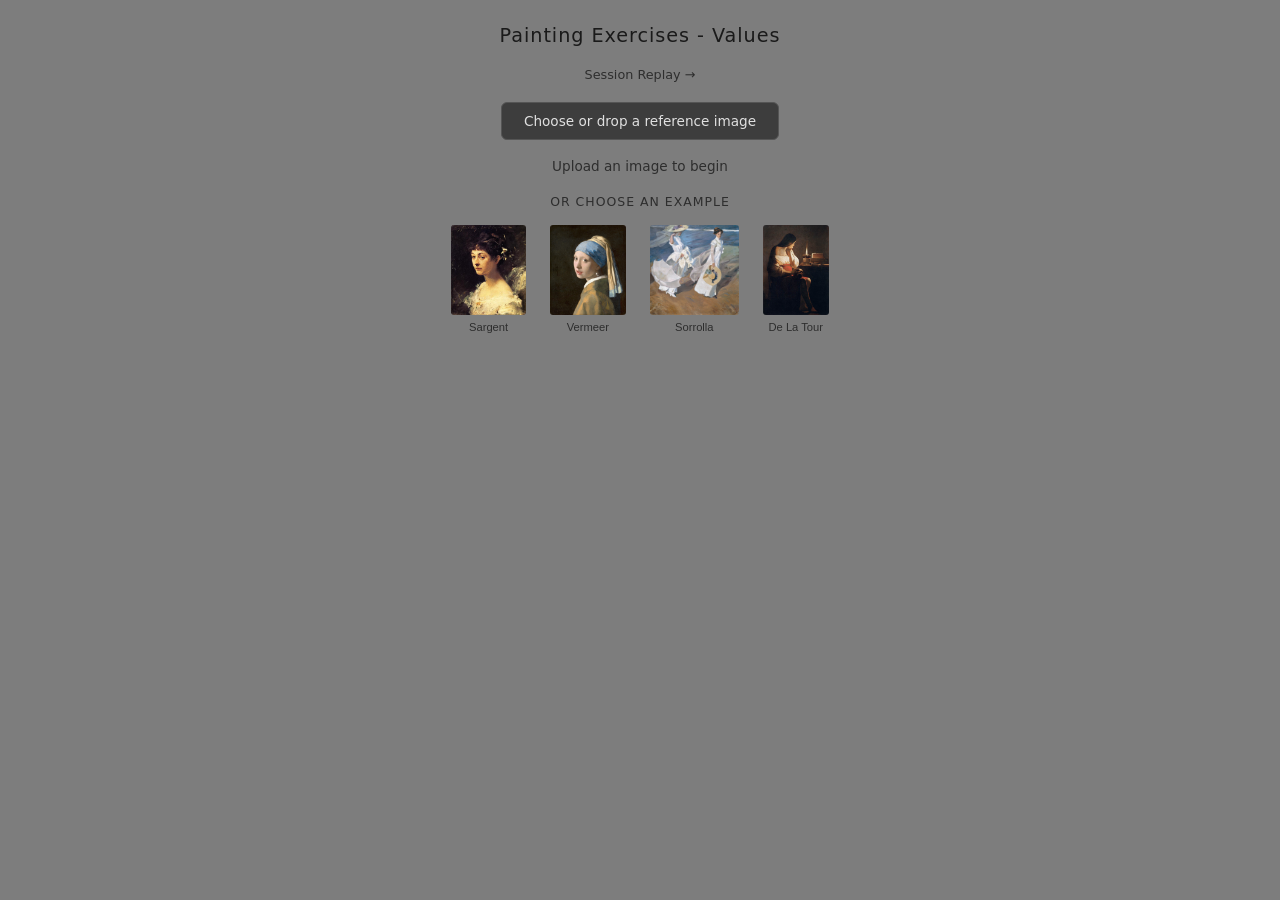
<file: index.html>
<!DOCTYPE html>
<html lang="en">
<head>
  <meta charset="UTF-8" />
  <meta name="viewport" content="width=device-width, initial-scale=1.0" />
  <title>Painting Exercises Values</title>
  <link rel="stylesheet" href="css/styles.css" />
</head>
<body>
  <h1>Painting Exercises - Values</h1>
  <a href="replay.html" id="replay-link">Session Replay →</a>

  <!-- Top controls (shown only when stage is active) -->
  <div id="top-controls" style="display:none">
    <button id="change-image-btn" class="toolbar-btn">← Change image</button>
    <div id="zoom-group">
      <span class="toolbar-label">Zoom</span>
      <input type="range" id="zoom-slider" min="25" max="100" value="100" step="5" />
      <span id="zoom-value">100%</span>
    </div>
  </div>

  <!-- Landing screen (hidden once an image is loaded) -->
  <div id="landing">

    <!-- Upload -->
    <div id="upload-area">
      <label id="upload-label" for="file-input">Choose or drop a reference image</label>
      <input type="file" id="file-input" accept="image/*" />
      <p id="hint">Upload an image to begin</p>
    </div>

    <!-- Example gallery -->
    <div id="example-gallery">
      <span class="gallery-label">or choose an example</span>
      <div id="example-thumbs">
        <!-- <button class="example-thumb" data-src="images/zorn1891-waltz.jpg" data-name="zorn1891-waltz.jpg">
          <img src="images/zorn1891-waltz.jpg" alt="Zorn - The Waltz" />
          <span>Zorn - The Waltz, 1891</span>
        </button> -->
        <button class="example-thumb" data-src="images/sargent1878-austin.jpg" data-name="sargent1878-austin.jpg">
          <img src="images/sargent1878-austin.jpg" alt="Sargent - Mary Turner Austin" />
          <span>Sargent</span>
        </button>
        <button class="example-thumb" data-src="images/Vermeer1665-Girl_with_a_Pearl_Earring.jpg" data-name="Vermeer1665-Girl_with_a_Pearl_Earring.jpg">
          <img src="images/Vermeer1665-Girl_with_a_Pearl_Earring.jpg" alt="Vermeer - Girl with a Pearl Earring" />
          <span>Vermeer</span>
        </button>
        <button class="example-thumb" data-src="images/Sorolla-_Strolling_along_the_Seashore.jpg" data-name="Sorolla-_Strolling_along_the_Seashore.jpg">
          <img src="images/Sorolla-_Strolling_along_the_Seashore.jpg" alt="Sorrolla" />
          <span>Sorrolla</span>
        </button>
        <button class="example-thumb" data-src="images/de_La_Tour-Magdalen_of_Night_Light.jpg" data-name="de_La_Tour-Magdalen_of_Night_Light.jpg">
          <img src="images/de_La_Tour-Magdalen_of_Night_Light.jpg" alt="de La Tour" />
          <span>De La Tour</span>
        </button>
        <!-- <button class="example-thumb" data-src="images/gaugin1892-taitian.webp" data-name="gaugin1892-taitian.webp">
          <img src="images/gaugin1892-taitian.webp" alt="Gauguin - Tahitian Landscape" />
          <span>Gauguin - Tahitian Landscape, 1892</span>
        </button> -->
      </div>
    </div>

  </div>

  <!-- Stage (hidden until image loads) -->
  <div id="stage">

    <!-- Reference image + its toolbar -->
    <div id="ref-container">
      <img id="ref-img" alt="Reference" />
      <div id="ref-toolbar" class="sub-toolbar">
        <button id="bw-btn" class="toolbar-btn">B&amp;W</button>
        <div class="toolbar-divider"></div>
        <span class="toolbar-label">Blur</span>
        <input type="range" id="blur-slider" min="0" max="20" value="0" step="1" />
        <span id="blur-value">Off</span>
      </div>
    </div>

    <!-- Drawing canvas + its toolbar -->
    <div id="canvas-container">
      <canvas id="drawing-canvas"></canvas>
      <div id="canvas-toolbar" class="sub-toolbar">
        <div class="toolbar-row">
          <span class="toolbar-label">Color</span>
          <div id="color-group">
            <div class="swatch active" id="swatch-black" data-color="0,0,0"       title="Black"></div>
            <div class="swatch"        id="swatch-grey"  data-color="125,125,125" title="Grey"></div>
            <div class="swatch"        id="swatch-white" data-color="250,250,250" title="White"></div>
          </div>
        </div>
        <div class="toolbar-row">
          <span class="toolbar-label">Size</span>
          <div id="size-group">
            <input type="range" id="brush-size-slider" min="2" max="100" value="16" />
            <span id="brush-size-value">16px</span>
          </div>
        </div>
        <!-- <button id="clear-btn" class="toolbar-btn">Clear</button> -->
        <div class="toolbar-row">
          <button id="export-btn"   class="toolbar-btn">Export JSON</button>
          <button id="save-png-btn" class="toolbar-btn">Save PNG</button>
        </div>
      </div>
    </div>

  </div>

  <!-- Custom cursor ring -->
  <div id="cursor-ring"></div>

  <script src="js/recorder.js"></script>
  <script src="js/app.js"></script>
</body>
</html>
</file>
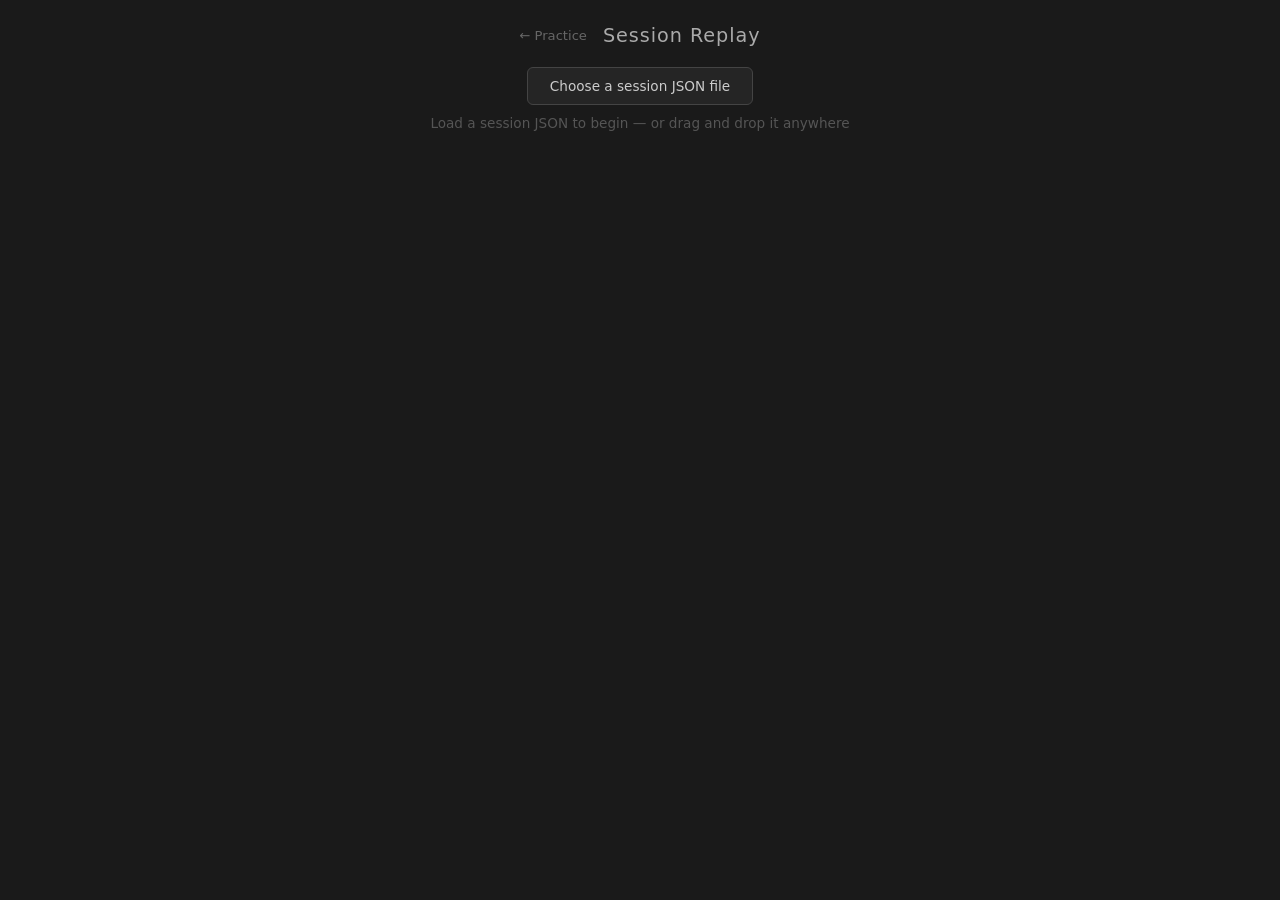
<file: replay.html>
<!DOCTYPE html>
<html lang="en">
<head>
  <meta charset="UTF-8" />
  <meta name="viewport" content="width=device-width, initial-scale=1.0" />
  <title>Session Replay — Painting Practice</title>
  <link rel="stylesheet" href="css/replay.css" />
</head>
<body>
  <header>
    <a href="index.html" id="back-link">← Practice</a>
    <h1>Session Replay</h1>
  </header>

  <!-- Upload area -->
  <div id="upload-area">
    <label id="upload-label" for="json-input">Choose a session JSON file</label>
    <input type="file" id="json-input" accept=".json,application/json" />
    <p id="hint">Load a session JSON to begin — or drag and drop it anywhere</p>
  </div>

  <!-- Main content (hidden until a file is loaded) -->
  <div id="main" style="display:none;">

    <!-- Session info bar -->
    <div id="session-info">
      <span id="info-file"></span>
      <span id="info-dims"></span>
      <span id="info-duration"></span>
    </div>

    <!-- Replay canvas -->
    <canvas id="replay-canvas"></canvas>

    <!-- Playback controls -->
    <div id="controls">
      <button id="play-btn" class="ctrl-btn">▶</button>
      <span id="time-display">0:00 / 0:00</span>
      <input type="range" id="scrubber" min="0" value="0" step="1" />
    </div>

    <!-- Status bar: shows current brush state at the scrubber position -->
    <div id="status-bar">
      <div id="status-color"></div>
      <span id="status-brush"></span>
      <span id="status-bw"></span>
    </div>

    <!-- Annotation panel -->
    <div id="annotation-panel">
      <h2>Annotations</h2>
      <div id="annotation-input-row">
        <input type="text" id="annotation-text" placeholder="Note at current time… (Enter to add)" />
        <button id="add-annotation-btn" class="ctrl-btn">Add</button>
      </div>
      <ul id="annotation-list"></ul>
      <button id="export-annotations-btn" class="ctrl-btn">Export Annotations JSON</button>
    </div>

  </div>

  <script src="js/replay.js"></script>
</body>
</html>
</file>
<file: css/styles.css>
*, *::before, *::after { box-sizing: border-box; margin: 0; padding: 0; }

body {
  background: rgb(125, 125, 125);
  color: #e0e0e0;
  font-family: system-ui, sans-serif;
  min-height: 100vh;
  display: flex;
  flex-direction: column;
  align-items: center;
  padding: 24px 16px;
  gap: 20px;
}

h1 {
  font-size: 1.2rem;
  font-weight: 500;
  letter-spacing: 0.05em;
  color: #1a1a1a;
}

/* ── Nav link ── */
#replay-link {
  font-size: 0.8rem;
  color: #2e2e2e;
  text-decoration: none;
  transition: color 0.15s;
}
#replay-link:hover { color: #111; }

/* ── Top controls (change image + zoom) ── */
#top-controls {
  display: flex;
  flex-direction: column;
  align-items: center;
  gap: 8px;
}

#zoom-group {
  display: flex;
  align-items: center;
  gap: 8px;
}

/* ── Landing screen ── */
#landing {
  display: flex;
  flex-direction: column;
  align-items: center;
  gap: 20px;
}

/* ── Example gallery ── */
#example-gallery {
  display: flex;
  flex-direction: column;
  align-items: center;
  gap: 10px;
}

.gallery-label {
  font-size: 0.78rem;
  color: #2e2e2e;
  text-transform: uppercase;
  letter-spacing: 0.08em;
}

#example-thumbs {
  display: flex;
  gap: 12px;
  flex-wrap: wrap;
  justify-content: center;
}

.example-thumb {
  display: flex;
  flex-direction: column;
  align-items: center;
  gap: 5px;
  background: none;
  border: 2px solid transparent;
  border-radius: 6px;
  padding: 4px;
  cursor: pointer;
  transition: border-color 0.15s, transform 0.1s;
}
.example-thumb:hover {
  border-color: #444;
  transform: scale(1.03);
}
.example-thumb img {
  height: 90px;
  width: auto;
  border-radius: 3px;
  display: block;
}
.example-thumb span {
  font-size: 0.7rem;
  color: #2e2e2e;
  max-width: 110px;
  text-align: center;
  line-height: 1.3;
}

/* ── Upload area ── */
#upload-area {
  display: flex;
  flex-direction: column;
  align-items: center;
  gap: 10px;
}

#upload-label {
  cursor: pointer;
  padding: 10px 22px;
  border: 1px solid #555;
  border-radius: 6px;
  font-size: 0.85rem;
  color: #e0e0e0;
  background: #3d3d3d;
  transition: background 0.15s, border-color 0.15s;
}
#upload-label:hover { background: #4a4a4a; border-color: #777; }
#file-input { display: none; }

/* ── Sub-toolbars (attached to ref image and canvas) ── */
.sub-toolbar {
  display: flex;
  align-items: center;
  gap: 10px;
  flex-wrap: wrap;
  padding: 7px 10px;
  background: #363636;
  border: 1px solid #4d4d4d;
  border-radius: 6px;
}

.toolbar-divider {
  width: 1px;
  height: 18px;
  background: #555;
  flex-shrink: 0;
}

.toolbar-label {
  font-size: 0.75rem;
  color: #999;
  text-transform: uppercase;
  letter-spacing: 0.08em;
}

/* Color swatches */
#color-group {
  display: flex;
  gap: 8px;
  align-items: center;
}

.swatch {
  width: 28px;
  height: 28px;
  border-radius: 50%;
  border: 2px solid rgba(255, 255, 255, 0.18);
  cursor: pointer;
  transition: transform 0.1s, border-color 0.1s, box-shadow 0.1s;
}
.swatch:hover { transform: scale(1.15); }
.swatch.active {
  border-color: #fff;
  box-shadow: 0 0 0 2px #777;
}
#swatch-black  { background: rgb(0, 0, 0); }
#swatch-grey   { background: rgb(125, 125, 125); }
#swatch-white  { background: rgb(250, 250, 250); }

/* Canvas toolbar: stacked rows */
#canvas-toolbar {
  flex-direction: column;
  align-items: stretch;
}

.toolbar-row {
  display: flex;
  align-items: center;
  gap: 10px;
  flex-wrap: wrap;
}

/* Brush size */
#size-group {
  display: flex;
  align-items: center;
  gap: 10px;
}

#brush-size-slider {
  -webkit-appearance: none;
  appearance: none;
  width: 120px;
  height: 4px;
  border-radius: 2px;
  background: #5a5a5a;
  outline: none;
  cursor: pointer;
}
#brush-size-slider::-webkit-slider-thumb {
  -webkit-appearance: none;
  appearance: none;
  width: 16px;
  height: 16px;
  border-radius: 50%;
  background: #ddd;
  cursor: pointer;
}
#brush-size-slider::-moz-range-thumb {
  width: 16px;
  height: 16px;
  border-radius: 50%;
  background: #ddd;
  cursor: pointer;
  border: none;
}

/* Blur slider (same thumb style as brush slider) */
#blur-slider {
  -webkit-appearance: none;
  appearance: none;
  width: 90px;
  height: 4px;
  border-radius: 2px;
  background: #5a5a5a;
  outline: none;
  cursor: pointer;
}
#blur-slider::-webkit-slider-thumb {
  -webkit-appearance: none;
  appearance: none;
  width: 14px;
  height: 14px;
  border-radius: 50%;
  background: #ddd;
  cursor: pointer;
}
#blur-slider::-moz-range-thumb {
  width: 14px;
  height: 14px;
  border-radius: 50%;
  background: #ddd;
  cursor: pointer;
  border: none;
}

#blur-value {
  font-size: 0.72rem;
  color: #bbb;
  min-width: 22px;
  font-variant-numeric: tabular-nums;
}

/* Zoom slider */
#zoom-slider {
  -webkit-appearance: none;
  appearance: none;
  width: 90px;
  height: 4px;
  border-radius: 2px;
  background: #5a5a5a;
  outline: none;
  cursor: pointer;
}
#zoom-slider::-webkit-slider-thumb {
  -webkit-appearance: none;
  appearance: none;
  width: 14px;
  height: 14px;
  border-radius: 50%;
  background: #ddd;
  cursor: pointer;
}
#zoom-slider::-moz-range-thumb {
  width: 14px;
  height: 14px;
  border-radius: 50%;
  background: #ddd;
  cursor: pointer;
  border: none;
}

#zoom-value {
  font-size: 0.72rem;
  color: #bbb;
  min-width: 34px;
  font-variant-numeric: tabular-nums;
}

#brush-size-value {
  font-size: 0.72rem;
  color: #bbb;
  min-width: 32px;
  font-variant-numeric: tabular-nums;
}

/* Toolbar buttons */
.toolbar-btn {
  padding: 6px 14px;
  font-size: 0.8rem;
  border: 1px solid #5a5a5a;
  border-radius: 5px;
  background: #444;
  color: #e0e0e0;
  cursor: pointer;
  transition: background 0.15s, border-color 0.15s, color 0.15s;
}
.toolbar-btn:hover { background: #555; border-color: #777; }
.toolbar-btn.active {
  background: #1e1e1e;
  border-color: #999;
  color: #fff;
}

/* ── Main stage: reference + canvas side by side ── */
#stage {
  display: none; /* shown after image loads */
  align-items: flex-start;
  gap: 16px;
  max-width: 100%;
}

/* Reference image container */
#ref-container {
  flex-shrink: 0;
  display: flex;
  flex-direction: column;
  gap: 6px;
}
#ref-img {
  display: block;
  border: 1px solid #555;
  border-radius: 4px;
  transition: filter 0.2s;
}

/* Drawing canvas container */
#canvas-container {
  flex-shrink: 0;
  display: flex;
  flex-direction: column;
  gap: 6px;
  position: relative;
}
#drawing-canvas {
  display: block;
  border: 1px solid #555;
  border-radius: 4px;
  cursor: none; /* we draw our own cursor */
  background: rgb(125, 125, 125);
}

/* Custom cursor overlay */
#cursor-ring {
  position: fixed;
  border-radius: 50%;
  border: 1.5px solid rgba(200, 200, 200, 0.85);
  pointer-events: none;
  transform: translate(-50%, -50%);
  display: none;
  mix-blend-mode: difference;
  z-index: 9999;
}

/* Placeholder hint */
#hint {
  color: #2e2e2e;
  font-size: 0.85rem;
  margin-top: 8px;
}
</file>
<file: css/replay.css>
*, *::before, *::after { box-sizing: border-box; margin: 0; padding: 0; }

body {
  background: #1a1a1a;
  color: #e0e0e0;
  font-family: system-ui, sans-serif;
  min-height: 100vh;
  display: flex;
  flex-direction: column;
  align-items: center;
  padding: 24px 16px;
  gap: 20px;
}

/* ── Header ── */
header {
  display: flex;
  align-items: center;
  gap: 16px;
}

#back-link {
  color: #666;
  text-decoration: none;
  font-size: 0.82rem;
  transition: color 0.15s;
}
#back-link:hover { color: #bbb; }

h1 {
  font-size: 1.2rem;
  font-weight: 500;
  letter-spacing: 0.05em;
  color: #aaa;
}

h2 {
  font-size: 0.72rem;
  font-weight: 600;
  letter-spacing: 0.1em;
  color: #666;
  text-transform: uppercase;
}

/* ── Upload area ── */
#upload-area {
  display: flex;
  flex-direction: column;
  align-items: center;
  gap: 10px;
}

#upload-label {
  cursor: pointer;
  padding: 10px 22px;
  border: 1px solid #444;
  border-radius: 6px;
  font-size: 0.85rem;
  color: #ccc;
  background: #252525;
  transition: background 0.15s, border-color 0.15s;
}
#upload-label:hover { background: #2e2e2e; border-color: #666; }
#json-input { display: none; }

#hint {
  color: #555;
  font-size: 0.85rem;
}

/* ── Main content ── */
#main {
  display: flex;
  flex-direction: column;
  align-items: center;
  gap: 14px;
  width: 100%;
}

/* ── Session info bar ── */
#session-info {
  display: flex;
  gap: 20px;
  font-size: 0.75rem;
  color: #555;
  flex-wrap: wrap;
  justify-content: center;
}

#info-file {
  color: #888;
  max-width: 300px;
  overflow: hidden;
  text-overflow: ellipsis;
  white-space: nowrap;
}

/* ── Canvas ── */
#replay-canvas {
  border: 1px solid #444;
  border-radius: 4px;
}

/* ── Controls ── */
#controls {
  display: flex;
  align-items: center;
  gap: 12px;
  width: 100%;
  max-width: 600px;
}

.ctrl-btn {
  padding: 6px 14px;
  font-size: 0.8rem;
  border: 1px solid #444;
  border-radius: 5px;
  background: #2a2a2a;
  color: #bbb;
  cursor: pointer;
  transition: background 0.15s;
  white-space: nowrap;
}
.ctrl-btn:hover { background: #333; }

#time-display {
  font-size: 0.78rem;
  color: #777;
  font-variant-numeric: tabular-nums;
  white-space: nowrap;
  min-width: 80px;
}

#scrubber {
  flex: 1;
  -webkit-appearance: none;
  appearance: none;
  height: 4px;
  border-radius: 2px;
  background: #444;
  outline: none;
  cursor: pointer;
}
#scrubber::-webkit-slider-thumb {
  -webkit-appearance: none;
  appearance: none;
  width: 14px;
  height: 14px;
  border-radius: 50%;
  background: #ccc;
  cursor: pointer;
}
#scrubber::-moz-range-thumb {
  width: 14px;
  height: 14px;
  border-radius: 50%;
  background: #ccc;
  cursor: pointer;
  border: none;
}

/* ── Status bar ── */
#status-bar {
  display: flex;
  align-items: center;
  gap: 10px;
  font-size: 0.75rem;
  color: #555;
  height: 20px;
}

#status-color {
  width: 14px;
  height: 14px;
  border-radius: 50%;
  border: 1px solid #555;
  flex-shrink: 0;
}

#status-bw {
  color: #888;
  font-size: 0.7rem;
  letter-spacing: 0.05em;
}

/* ── Annotation panel ── */
#annotation-panel {
  display: flex;
  flex-direction: column;
  gap: 12px;
  width: 100%;
  max-width: 600px;
  padding: 14px 16px;
  background: #252525;
  border: 1px solid #333;
  border-radius: 8px;
}

#annotation-input-row {
  display: flex;
  gap: 8px;
}

#annotation-text {
  flex: 1;
  padding: 6px 10px;
  background: #1e1e1e;
  border: 1px solid #444;
  border-radius: 5px;
  color: #e0e0e0;
  font-size: 0.85rem;
  outline: none;
  transition: border-color 0.15s;
}
#annotation-text:focus { border-color: #666; }

#annotation-list {
  list-style: none;
  display: flex;
  flex-direction: column;
  gap: 6px;
  max-height: 240px;
  overflow-y: auto;
}

.annotation-item {
  display: flex;
  align-items: center;
  gap: 10px;
}

.annotation-time {
  font-size: 0.72rem;
  color: #aaa;
  background: #2e2e2e;
  border: 1px solid #444;
  border-radius: 4px;
  padding: 2px 8px;
  cursor: pointer;
  font-variant-numeric: tabular-nums;
  white-space: nowrap;
  transition: background 0.1s, color 0.1s;
}
.annotation-time:hover { background: #3a3a3a; color: #eee; }

.annotation-note {
  flex: 1;
  font-size: 0.85rem;
  color: #ccc;
}

.annotation-del {
  font-size: 0.7rem;
  color: #555;
  background: none;
  border: none;
  cursor: pointer;
  padding: 2px 6px;
  border-radius: 3px;
  transition: color 0.1s, background 0.1s;
}
.annotation-del:hover { color: #e88; background: #333; }
</file>
